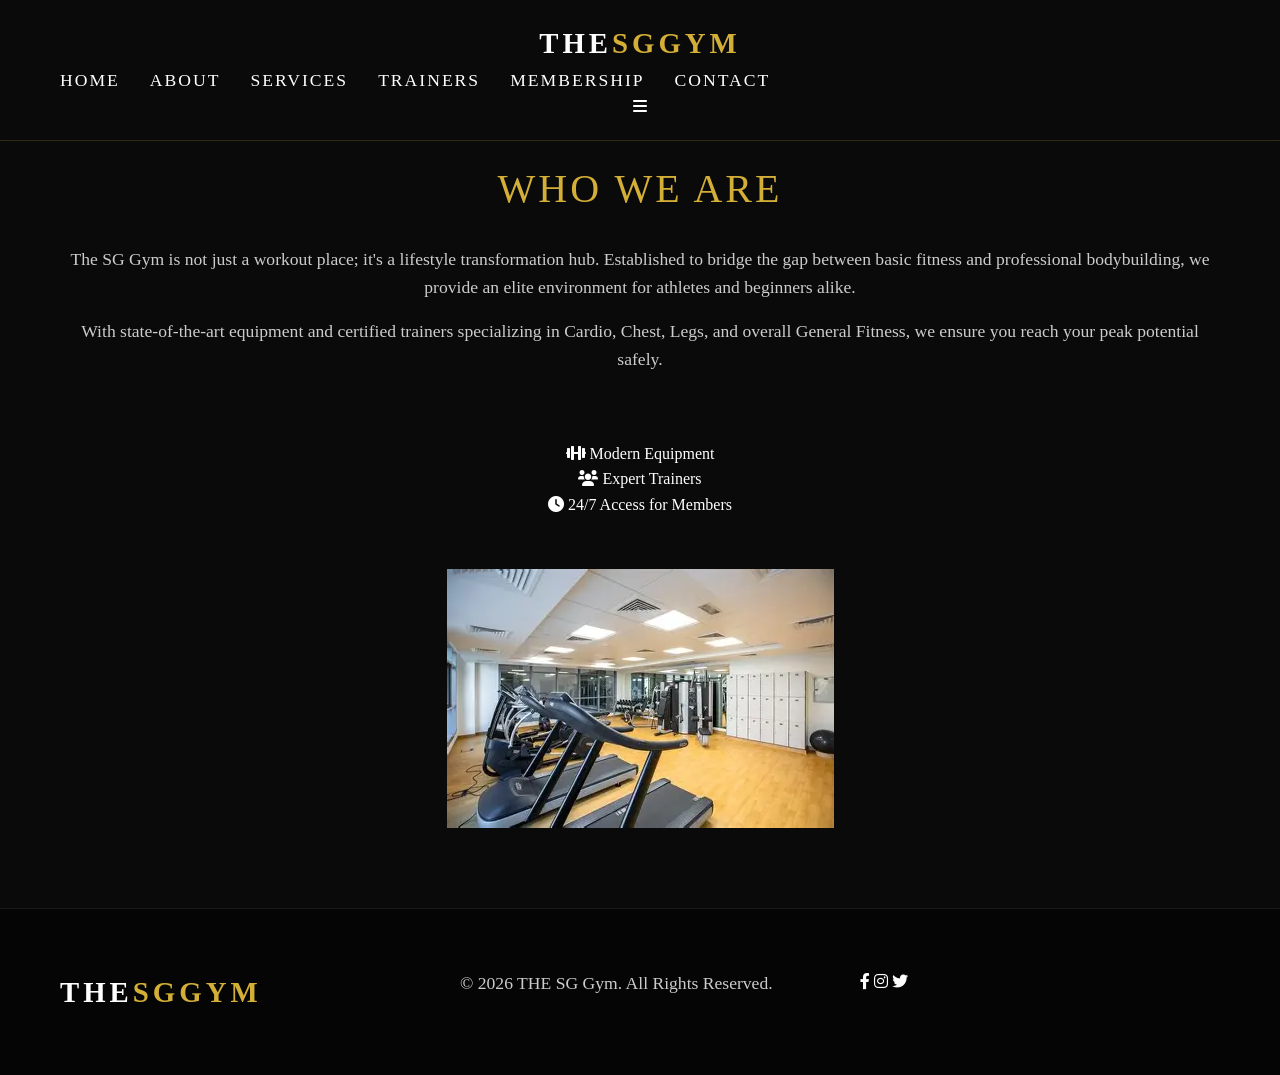
<file: about.html>
<!DOCTYPE html>
<html lang="en">
<head>
    <meta charset="UTF-8">
    <meta name="viewport" content="width=device-width, initial-scale=1.0">
    <meta name="description" content="The SG Gym - Best Fitness Center in Gurgaon, Manesar, Pachgaon. Join now for Cardio, Chest, Leg training and more.">
    <title>The SG Gym | Transform Your Body</title>
    <link rel="stylesheet" href="style.css">
    <!-- Google Fonts -->
    <link rel="preconnect" href="https://fonts.googleapis.com">
    <link rel="preconnect" href="https://fonts.gstatic.com" crossorigin>
    <link href="https://fonts.googleapis.com/css2?family=Montserrat:wght@400;600;700;900&family=Oswald:wght@500;700&display=swap" rel="stylesheet">
    <!-- Font Awesome for Icons -->
    <link rel="stylesheet" href="https://cdnjs.cloudflare.com/ajax/libs/font-awesome/6.0.0/css/all.min.css">
</head>
<body>

    <!-- Navigation -->
    <nav class="navbar">
        <div class="container">
            <div class="logo">The<span>SG</span><span>Gym</span></div>
            <ul class="nav-links">
                <li><a href="index.html">Home</a></li>
                <li><a href="about.html">About</a></li>
                <li><a href="services.html">Services</a></li>
                <li><a href="trainers.html">Trainers</a></li>
                <li><a href="membership.html">Membership</a></li>
                <li><a href="contact.html">Contact</a></li>
            </ul>
            <div class="hamburger">
                <i class="fas fa-bars"></i>
            </div>
        </div>
    </nav>

<br>
<br>
<br>

  <!-- About Section -->
    <section id="about" class="about section-padding">
        <div class="container">
            <div class="section-heading">
                <h2>Who We Are</h2>
                <div class="line"></div>
            </div>
            <div class="about-grid">
                <div class="about-text">
                    <p>The SG Gym is not just a workout place; it's a lifestyle transformation hub. Established to bridge the gap between basic fitness and professional bodybuilding, we provide an elite environment for athletes and beginners alike.</p>
                    <p>With state-of-the-art equipment and certified trainers specializing in Cardio, Chest, Legs, and overall General Fitness, we ensure you reach your peak potential safely.</p><br><br>
                    <ul class="features-list">
                        <li><i class="fas fa-dumbbell"></i> Modern Equipment</li>
                        <li><i class="fas fa-users"></i> Expert Trainers</li>
                        <li><i class="fas fa-clock"></i> 24/7 Access for Members</li><br><br>
                    </ul>
                </div>
                <div class="about-image" style="display: flex; justify-content: center;">
                    <img src="gyminterior.jpg" alt="Gym Interior" >
               </div>
            </div>
        </div>
    </section>

  <!-- Footer -->
    <footer>
        <div class="container">
            <div class="footer-content">
                <div class="logo">The<span>SG</span><span>Gym</span></div>
                <p>&copy; 2026 THE SG Gym. All Rights Reserved.</p>
                <div class="social-links">
                    <a href="#"><i class="fab fa-facebook-f"></i></a>
                    <a href="#"><i class="fab fa-instagram"></i></a>
                    <a href="#"><i class="fab fa-twitter"></i></a>
                </div>
            </div>
        </div>
    </footer>

</body>
</html>
</file>
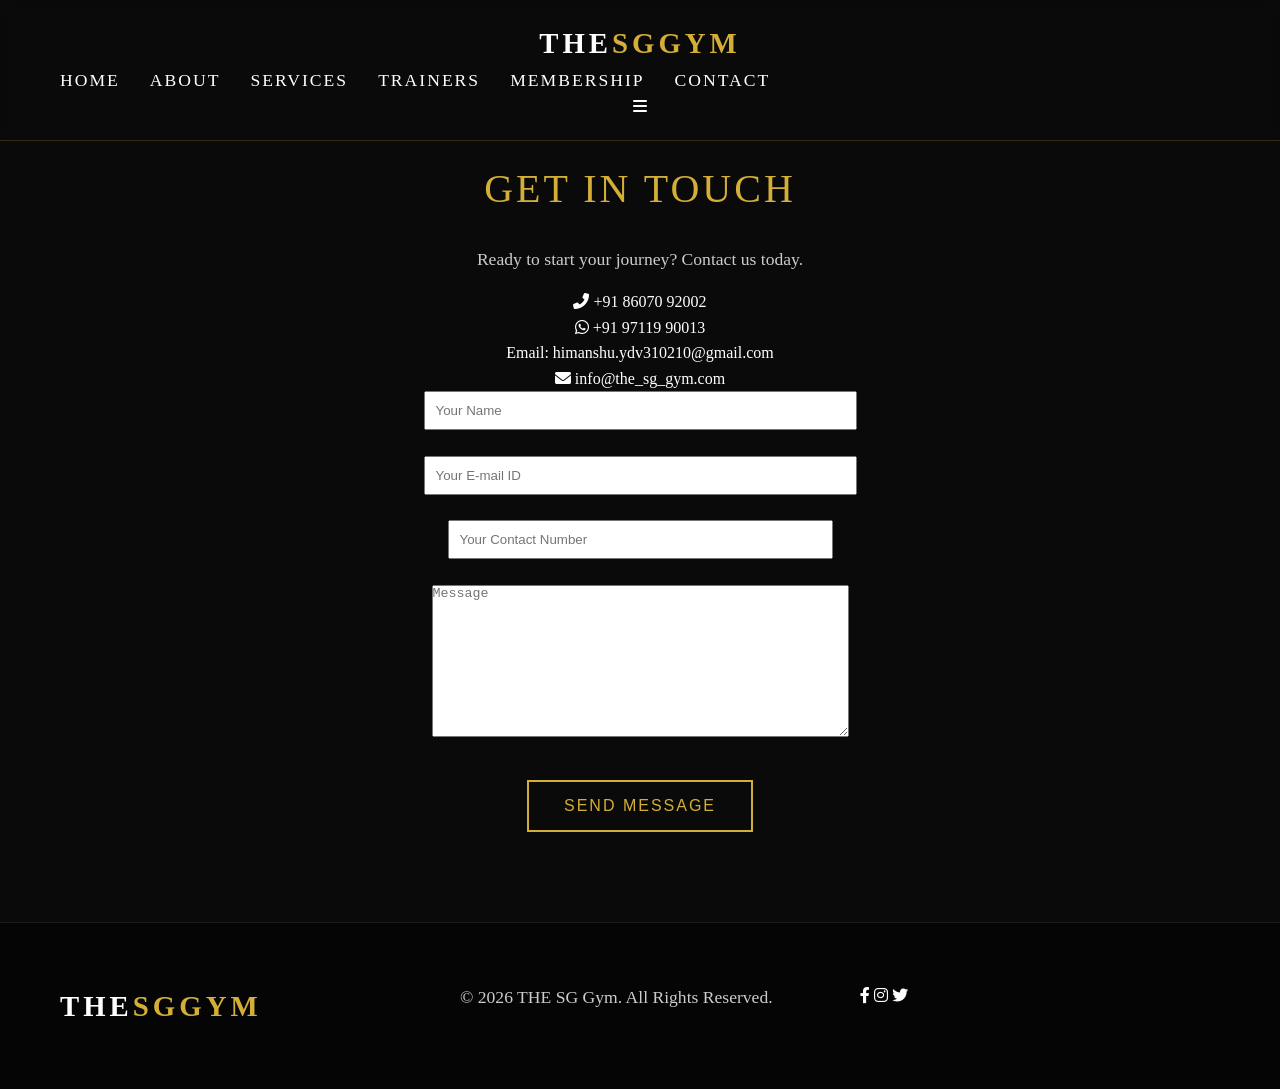
<file: contact.html>
<!DOCTYPE html>
<html lang="en">
<head>
    <meta charset="UTF-8">
    <meta name="viewport" content="width=device-width, initial-scale=1.0">
    <meta name="description" content="The SG Gym - Best Fitness Center in Gurgaon, Manesar, Pachgaon. Join now for Cardio, Chest, Leg training and more.">
    <title>The SG Gym | Transform Your Body</title>
    <link rel="stylesheet" href="style.css">
    <!-- Google Fonts -->
    <link rel="preconnect" href="https://fonts.googleapis.com">
    <link rel="preconnect" href="https://fonts.gstatic.com" crossorigin>
    <link href="https://fonts.googleapis.com/css2?family=Montserrat:wght@400;600;700;900&family=Oswald:wght@500;700&display=swap" rel="stylesheet">
    <!-- Font Awesome for Icons -->
    <link rel="stylesheet" href="https://cdnjs.cloudflare.com/ajax/libs/font-awesome/6.0.0/css/all.min.css">
</head>
<body>

    <!-- Navigation -->
    <nav class="navbar">
        <div class="container">
            <div class="logo">The<span>SG</span><span>Gym</span></div>
            <ul class="nav-links">
                <li><a href="index.html">Home</a></li>
                <li><a href="about.html">About</a></li>
                <li><a href="services.html">Services</a></li>
                <li><a href="trainers.html">Trainers</a></li>
                <li><a href="membership.html">Membership</a></li>
                <li><a href="contact.html">Contact</a></li>
            </ul>
            <div class="hamburger">
                <i class="fas fa-bars"></i>
            </div>
        </div>
    </nav>

<br>
<br>
<br>

    <!-- Contact Section -->
    <section id="contact" class="contact section-padding">
        <div class="container">
            <div class="contact-wrapper">
                <div class="contact-info">
                    <h2>Get In Touch</h2>
                    <p>Ready to start your journey? Contact us today.</p>
                    <div class="info-item">
                        <i class="fas fa-phone-alt"></i>
                        <span>+91 86070 92002</span>
                    </div>
                    <div class="info-item">
                        <i class="fab fa-whatsapp"></i>
                        <span>+91 97119 90013</span><br>
                        <span>Email: himanshu.ydv310210@gmail.com</span>
                    </div>
                    <div class="info-item">
                        <i class="fas fa-envelope"></i>
                        <span>info@the_sg_gym.com</span>
                    </div>
                </div>
                <form class="contact-form" action="mailto:himanshu.ydv
310210@gmail.com" method="post">
                    <input type="text" placeholder="Your Name" style="padding:10px; width="300px" size="50" required><br><br>
                    <input type="text" placeholder="Your E-mail ID" style="padding:10px; width="300px" size="50" required><br><br>
                    <input type="number" placeholder="Your Contact Number" style="width:385px; padding:10px;" required><br><br>
                    <textarea placeholder="Message" rows="10" cols="50"></textarea><br><br>
                    <button type="submit" class="btn btn-primary">Send Message</button>
                </form>
            </div>
        </div>
    </section>

  <!-- Footer -->
    <footer>
        <div class="container">
            <div class="footer-content">
                <div class="logo">The<span>SG</span><span>Gym</span></div>
                <p>&copy; 2026 THE SG Gym. All Rights Reserved.</p>
                <div class="social-links">
                    <a href="#"><i class="fab fa-facebook-f"></i></a>
                    <a href="#"><i class="fab fa-instagram"></i></a>
                    <a href="#"><i class="fab fa-twitter"></i></a>
                </div>
            </div>
        </div>
    </footer>

</body>
</html>
</file>
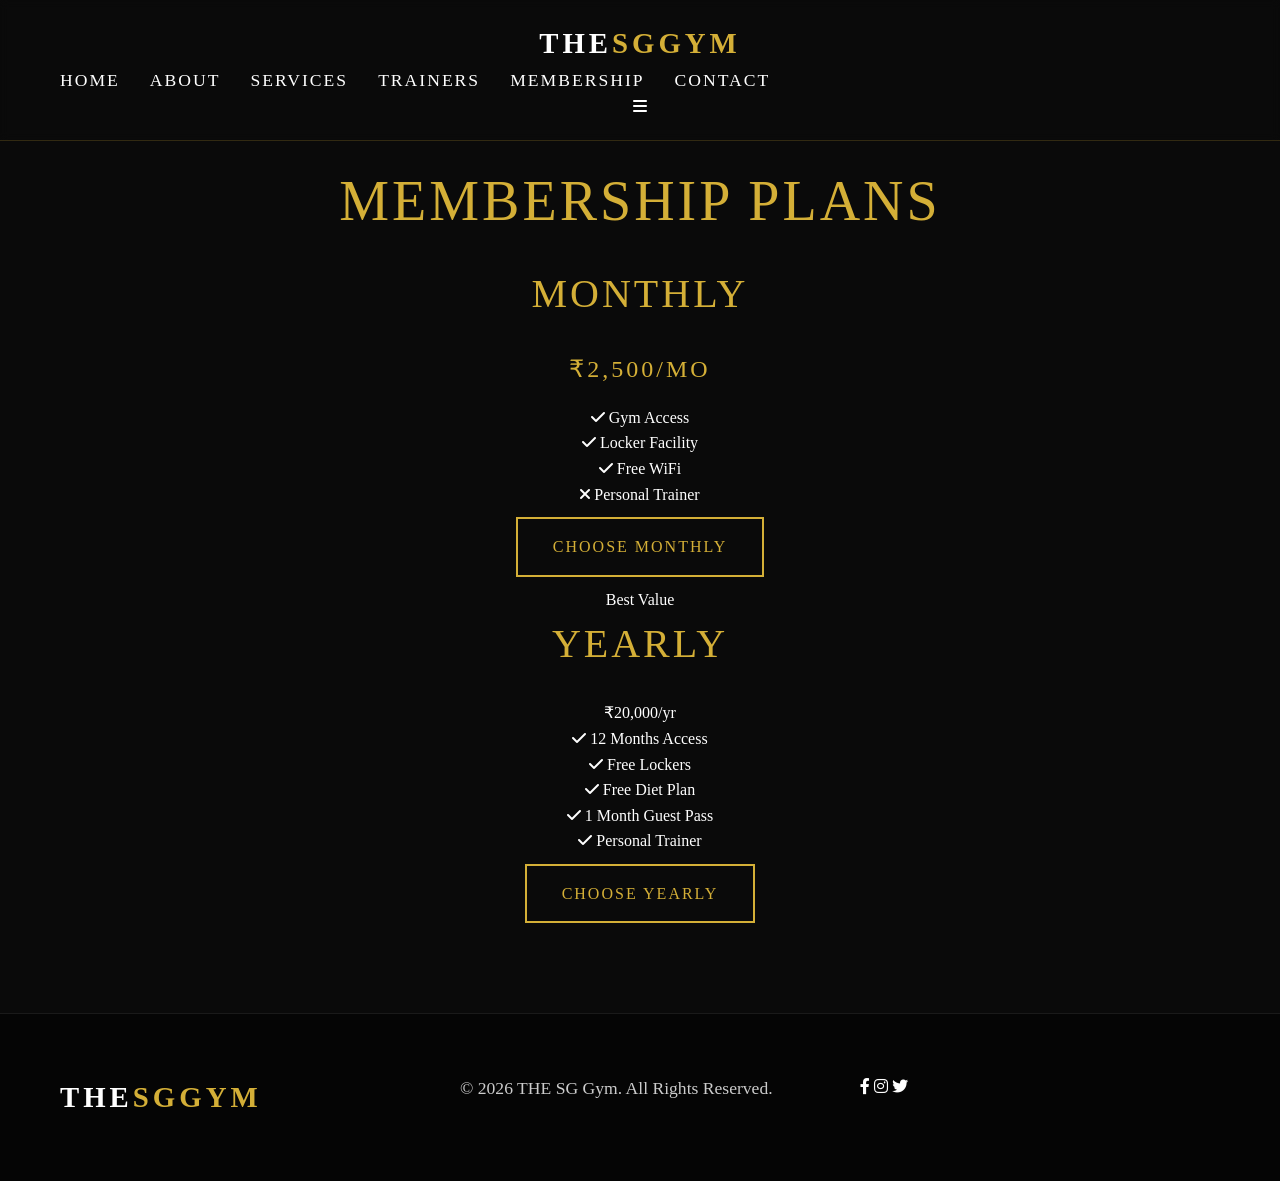
<file: membership.html>
<!DOCTYPE html>
<html lang="en">
<head>
    <meta charset="UTF-8">
    <meta name="viewport" content="width=device-width, initial-scale=1.0">
    <meta name="description" content="The SG Gym - Best Fitness Center in Gurgaon, Manesar, Pachgaon. Join now for Cardio, Chest, Leg training and more.">
    <title>The SG Gym | Transform Your Body</title>
    <link rel="stylesheet" href="style.css">
    <!-- Google Fonts -->
    <link rel="preconnect" href="https://fonts.googleapis.com">
    <link rel="preconnect" href="https://fonts.gstatic.com" crossorigin>
    <link href="https://fonts.googleapis.com/css2?family=Montserrat:wght@400;600;700;900&family=Oswald:wght@500;700&display=swap" rel="stylesheet">
    <!-- Font Awesome for Icons -->
    <link rel="stylesheet" href="https://cdnjs.cloudflare.com/ajax/libs/font-awesome/6.0.0/css/all.min.css">
</head>
<body>

    <!-- Navigation -->
    <nav class="navbar">
        <div class="container">
            <div class="logo">The<span>SG</span><span>Gym</span></div>
            <ul class="nav-links">
                <li><a href="index.html">Home</a></li>
                <li><a href="about.html">About</a></li>
                <li><a href="services.html">Services</a></li>
                <li><a href="trainers.html">Trainers</a></li>
                <li><a href="membership.html">Membership</a></li>
                <li><a href="contact.html">Contact</a></li>
            </ul>
            <div class="hamburger">
                <i class="fas fa-bars"></i>
            </div>
        </div>
    </nav>

<br>
<br>
<br>

<!-- Membership Plans -->
    <section id="membership" class="pricing section-padding">
        <div class="container">
            <div class="section-heading">
                <h1>Membership Plans</h1>
                <div class="line"></div>
            </div>
            <div class="pricing-grid">
                <!-- Monthly Plan -->
                <div class="pricing-card">
                    <div class="price-header">
                        <h2>Monthly</h2>
                        <h3><div class="price">₹2,500<span>/mo</span></div></h3>
                    </div>
                    </h3><ul class="features">
                        <li><i class="fas fa-check"></i> Gym Access</li>
                        <li><i class="fas fa-check"></i> Locker Facility</li>
                        <li><i class="fas fa-check"></i> Free WiFi</li>
                        <li class="disabled"><i class="fas fa-times"></i> Personal Trainer</li>
                    </ul></h3>
                    <a href="contact.html" class="btn btn-outline">Choose Monthly</a>
                </div>
                <!-- Yearly Plan -->
                <div class="pricing-card popular">
                    <div class="tag">Best Value</div>
                    <div class="price-header">
                        <h2>Yearly</h2>
                        <div class="price">₹20,000<span>/yr</span></div>
                    </div>
                    <ul class="features">
                        <li><i class="fas fa-check"></i> 12 Months Access</li>
                        <li><i class="fas fa-check"></i> Free Lockers</li>
                        <li><i class="fas fa-check"></i> Free Diet Plan</li>
                        <li><i class="fas fa-check"></i> 1 Month Guest Pass</li>
                        <li><i class="fas fa-check"></i> Personal Trainer</li>
                    </ul>
                    <a href="contact.html" class="btn btn-outline">Choose Yearly</a>
                </div>
            </div>
        </div>
    </section>

  <!-- Footer -->
    <footer>
        <div class="container">
            <div class="footer-content">
                <div class="logo">The<span>SG</span><span>Gym</span></div>
                <p>&copy; 2026 THE SG Gym. All Rights Reserved.</p>
                <div class="social-links">
                    <a href="#"><i class="fab fa-facebook-f"></i></a>
                    <a href="#"><i class="fab fa-instagram"></i></a>
                    <a href="#"><i class="fab fa-twitter"></i></a>
                </div>
            </div>
        </div>
    </footer>

</body>
</body>
</file>
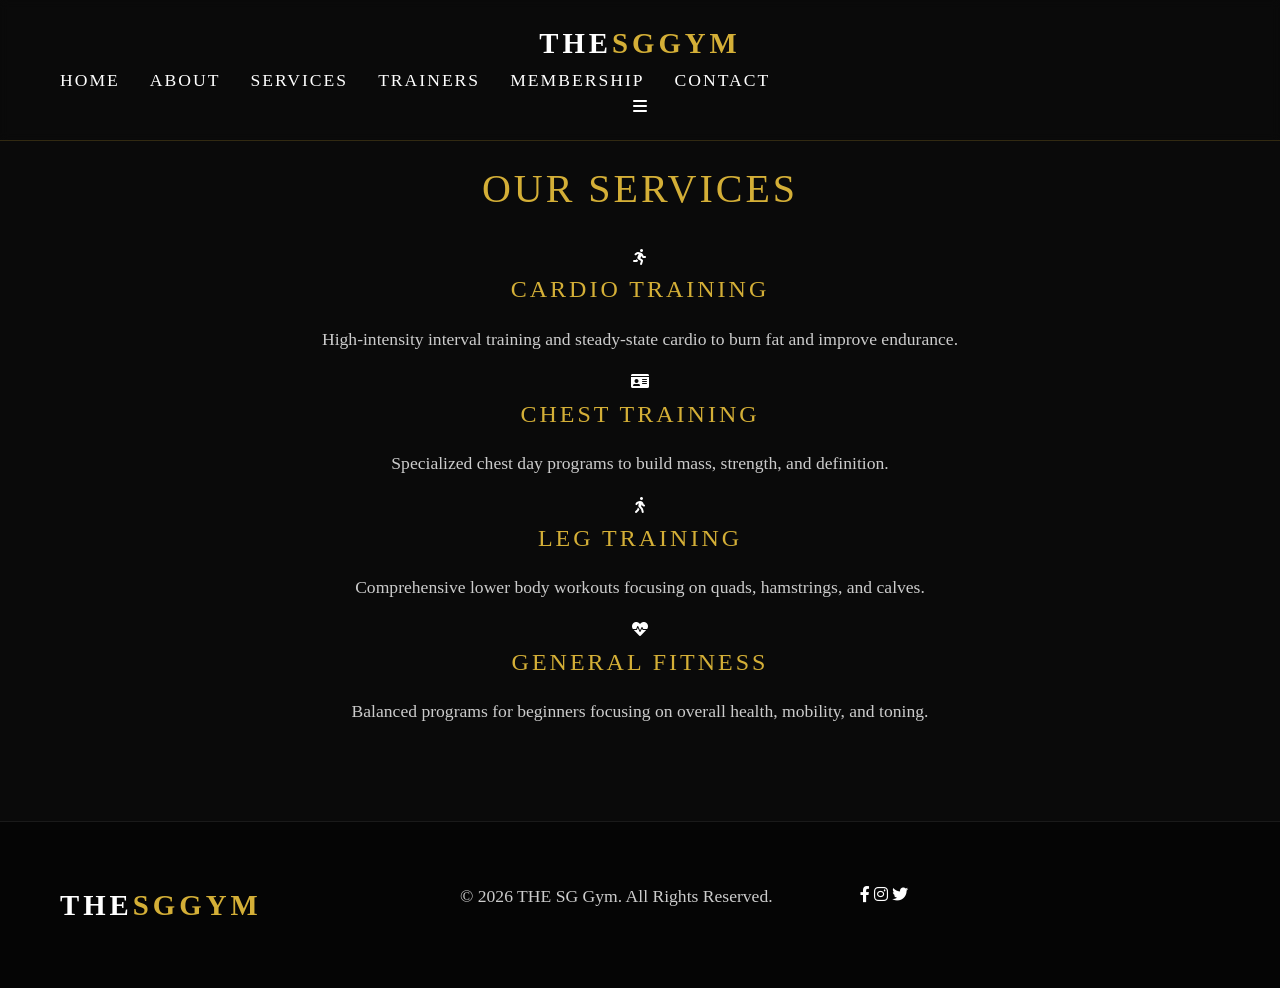
<file: services.html>
<!DOCTYPE html>
<html lang="en">
<head>
    <meta charset="UTF-8">
    <meta name="viewport" content="width=device-width, initial-scale=1.0">
    <meta name="description" content="The SG Gym - Best Fitness Center in Gurgaon, Manesar, Pachgaon. Join now for Cardio, Chest, Leg training and more.">
    <title>The SG Gym | Transform Your Body</title>
    <link rel="stylesheet" href="style.css">
    <!-- Google Fonts -->
    <link rel="preconnect" href="https://fonts.googleapis.com">
    <link rel="preconnect" href="https://fonts.gstatic.com" crossorigin>
    <link href="https://fonts.googleapis.com/css2?family=Montserrat:wght@400;600;700;900&family=Oswald:wght@500;700&display=swap" rel="stylesheet">
    <!-- Font Awesome for Icons -->
    <link rel="stylesheet" href="https://cdnjs.cloudflare.com/ajax/libs/font-awesome/6.0.0/css/all.min.css">
</head>
<body>

    <!-- Navigation -->
    <nav class="navbar">
        <div class="container">
            <div class="logo">The<span>SG</span><span>Gym</span></div>
            <ul class="nav-links">
                <li><a href="index.html">Home</a></li>
                <li><a href="about.html">About</a></li>
                <li><a href="services.html">Services</a></li>
                <li><a href="trainers.html">Trainers</a></li>
                <li><a href="membership.html">Membership</a></li>
                <li><a href="contact.html">Contact</a></li>
            </ul>
            <div class="hamburger">
                <i class="fas fa-bars"></i>
            </div>
        </div>
    </nav>

<br>
<br>
<br>



    <!-- Services Section -->
    <section id="services" class="services section-padding">
        <div class="container">
            <div class="section-heading">
                <h2>Our Services</h2>
                <div class="line"></div>
            </div>
            <div class="services-grid">
                <div class="service-card">
                    <i class="fas fa-running"></i>
                    <h3>Cardio Training</h3>
                    <p>High-intensity interval training and steady-state cardio to burn fat and improve endurance.</p>
                </div>
                <div class="service-card">
                    <i class="fas fa-id-card"></i>
                    <h3>Chest Training</h3>
                    <p>Specialized chest day programs to build mass, strength, and definition.</p>
                </div>
                <div class="service-card">
                    <i class="fas fa-walking"></i>
                    <h3>Leg Training</h3>
                    <p>Comprehensive lower body workouts focusing on quads, hamstrings, and calves.</p>
                </div>
                <div class="service-card">
                    <i class="fas fa-heartbeat"></i>
                    <h3>General Fitness</h3>
                    <p>Balanced programs for beginners focusing on overall health, mobility, and toning.</p>
                </div>
            </div>
        </div>
    </section>

  <!-- Footer -->
    <footer>
        <div class="container">
            <div class="footer-content">
                <div class="logo">The<span>SG</span><span>Gym</span></div>
                <p>&copy; 2026 THE SG Gym. All Rights Reserved.</p>
                <div class="social-links">
                    <a href="#"><i class="fab fa-facebook-f"></i></a>
                    <a href="#"><i class="fab fa-instagram"></i></a>
                    <a href="#"><i class="fab fa-twitter"></i></a>
                </div>
            </div>
        </div>
    </footer>

</body>
</html>
</file>
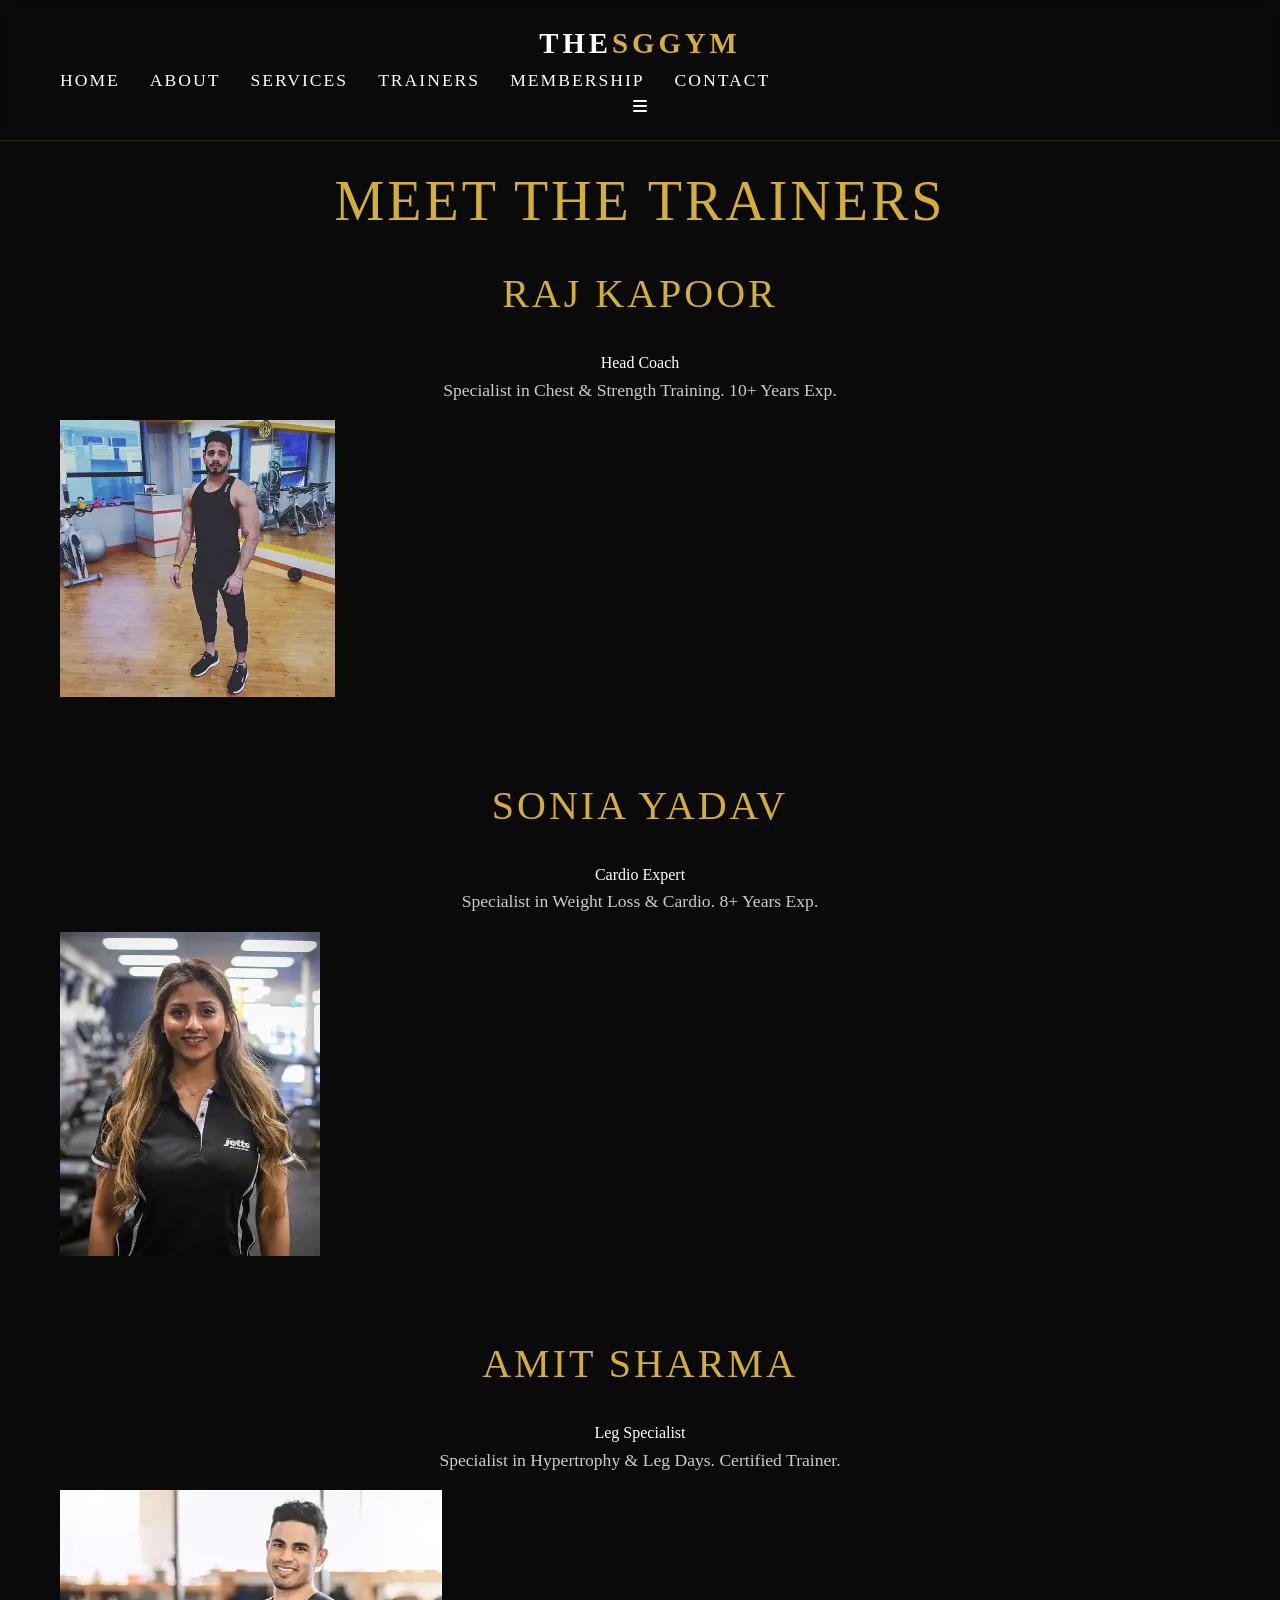
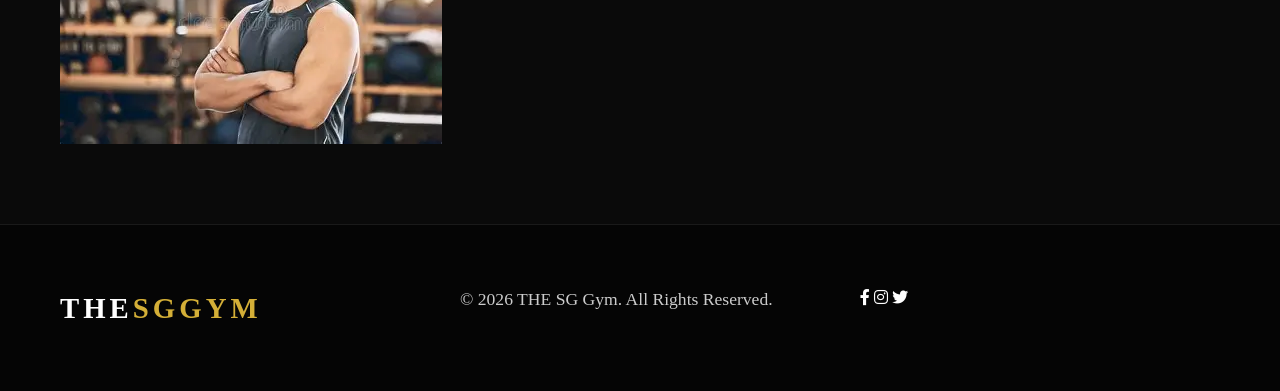
<file: trainers.html>
<!DOCTYPE html>
<html lang="en">
<head>
    <meta charset="UTF-8">
    <meta name="viewport" content="width=device-width, initial-scale=1.0">
    <meta name="description" content="The SG Gym - Best Fitness Center in Gurgaon, Manesar, Pachgaon. Join now for Cardio, Chest, Leg training and more.">
    <title>The SG Gym | Transform Your Body</title>
    <link rel="stylesheet" href="style.css">
    <!-- Google Fonts -->
    <link rel="preconnect" href="https://fonts.googleapis.com">
    <link rel="preconnect" href="https://fonts.gstatic.com" crossorigin>
    <link href="https://fonts.googleapis.com/css2?family=Montserrat:wght@400;600;700;900&family=Oswald:wght@500;700&display=swap" rel="stylesheet">
    <!-- Font Awesome for Icons -->
    <link rel="stylesheet" href="https://cdnjs.cloudflare.com/ajax/libs/font-awesome/6.0.0/css/all.min.css">
</head>
<body>

    <!-- Navigation -->
    <nav class="navbar">
        <div class="container">
            <div class="logo">The<span>SG</span><span>Gym</span></div>
            <ul class="nav-links">
                <li><a href="index.html">Home</a></li>
                <li><a href="about.html">About</a></li>
                <li><a href="services.html">Services</a></li>
                <li><a href="trainers.html">Trainers</a></li>
                <li><a href="membership.html">Membership</a></li>
                <li><a href="contact.html">Contact</a></li>
            </ul>
            <div class="hamburger">
                <i class="fas fa-bars"></i>
            </div>
        </div>
    </nav>

<br>
<br>
<br>

<!-- Trainers Section -->
    <section id="trainers" class="trainers section-padding">
        <div class="container">
            <div class="section-heading">
                <h1>Meet The Trainers</h1>
                <div class="line"></div>
            </div>
            <div class="trainers-grid">
                <!-- Trainer 1 -->
                <div class="trainer-card">
                      <h2>Raj Kapoor</h2>
                    <span class="badge">Head Coach</span>
                    <p>Specialist in Chest & Strength Training. 10+ Years Exp.</p>
                    <div class="trainer-img">
                        <img src="rajkapoor.jpg" alt="Trainer">
                         </div>            
                </div><br><br><br>
                <!-- Trainer 2 -->
                <div class="trainer-card">
                  <h2>Sonia Yadav</h2>
                         <span class="badge">Cardio Expert</span>
                            <p>Specialist in Weight Loss & Cardio. 8+ Years Exp.</p>
                    <div class="trainer-img">
                        <img src="soniayadav.jpg" alt="Trainer">
                      </div>
                </div><br><br><br>
                <!-- Trainer 3 -->
                <div class="trainer-card">
                  <h2>Amit Sharma</h2>
                    <span class="badge">Leg Specialist</span>
                    <p>Specialist in Hypertrophy & Leg Days. Certified Trainer.</p>
                    <div class="trainer-img">
                        <img src="amitsharma.jpg" alt="Trainer">
                    </div>
                </div>
            </div>
        </div>
    </section>

  <!-- Footer -->
    <footer>
        <div class="container">
            <div class="footer-content">
                <div class="logo">The<span>SG</span><span>Gym</span></div>
                <p>&copy; 2026 THE SG Gym. All Rights Reserved.</p>
                <div class="social-links">
                    <a href="#"><i class="fab fa-facebook-f"></i></a>
                    <a href="#"><i class="fab fa-instagram"></i></a>
                    <a href="#"><i class="fab fa-twitter"></i></a>
                </div>
            </div>
        </div>
    </footer>

</body>
</html>
</file>
<file: style.css>
/* style.css */

/* --- Reset & Variables --- */
:root {
    --color-black: #0A0A0A;
    --color-charcoal: #1A1A1A;
    --color-gold: #D4AF37;
    --color-gold-hover: #b5952f;
    --color-white: #FFFFFF;
    --font-primary: "Copperplate Gothic Light", Copperplate, "Times New Roman", serif;
    --transition: all 0.3s ease;
}

* {
    margin: 0;
    padding: 0;
    box-sizing: border-box;
}

body {
    font-family: var(--font-primary);
    background-color: var(--color-black);
    color: var(--color-white);
    line-height: 1.6;
    text-align: center;
}

a {
    text-decoration: none;
    color: inherit;
    transition: var(--transition);
}

ul {
    list-style: none;
}

img {
    max-width: 100%;
    display: block;
}

/* --- Typography --- */
h1, h2, h3, h4 {
    text-transform: uppercase;
    letter-spacing: 3px;
    font-weight: normal;
    color: var(--color-gold);
}

h1 { font-size: 3.5rem; margin-bottom: 1rem; }
h2 { font-size: 2.5rem; margin-bottom: 1.5rem; }
h3 { font-size: 1.5rem; margin-bottom: 1rem; }

p {
    margin-bottom: 1rem;
    font-size: 1.1rem;
    color: #cccccc;
}

/* --- Layout Utilities --- */
.container {
    max-width: 1200px;
    margin: 0 auto;
    padding: 0 20px;
}

.section-padding {
    padding: 80px 0;
}

/* --- Navigation Bar --- */
.navbar {
    position: fixed;
    top: 0;
    width: 100%;
    padding: 20px 0;
    background: rgba(10, 10, 10, 0.8); /* Transparent over hero */
    backdrop-filter: blur(5px);
    z-index: 1000;
    transition: var(--transition);
    border-bottom: 1px solid rgba(212, 175, 55, 0.2);
}

.nav-container {
    display: flex;
    justify-content: space-between;
    align-items: center;
    max-width: 1200px;
    margin: 0 auto;
    padding: 0 20px;
}

.logo {
    font-size: 1.8rem;
    color: var(--color-white);
    font-weight: bold;
    letter-spacing: 4px;
    text-transform: uppercase;
}

.logo span {
    color: var(--color-gold);
}

.nav-links {
    display: flex;
    gap: 30px;
}

.nav-links a {
    font-size: 1.1rem;
    text-transform: uppercase;
    letter-spacing: 2px;
    color: var(--color-white);
    position: relative;
}

.nav-links a::after {
    content: '';
    position: absolute;
    width: 0;
    height: 2px;
    bottom: -5px;
    left: 0;
    background-color: var(--color-gold);
    transition: var(--transition);
}

.nav-links a:hover {
    color: var(--color-gold);
}

.nav-links a:hover::after {
    width: 100%;
}

/* --- Buttons --- */
.btn {
    display: inline-block;
    padding: 15px 35px;
    border: 2px solid var(--color-gold);
    color: var(--color-gold);
    font-size: 1rem;
    text-transform: uppercase;
    letter-spacing: 2px;
    margin: 10px;
    cursor: pointer;
    background: transparent;
    transition: var(--transition);
}

.btn:hover {
    background-color: var(--color-gold);
    color: var(--color-black);
    transform: translateY(-3px);
    box-shadow: 0 5px 15px rgba(212, 175, 55, 0.3);
}

.btn-small {
    padding: 10px 25px;
    font-size: 0.9rem;
}

/* --- Hero Section --- */
.hero {
    height: 100vh;
    background-image: linear-gradient(rgba(0, 0, 0, 0.7), rgba(0, 0, 0, 0.7)), 
                      url('https://images.unsplash.com/photo-1534438327276-14e5300c3a76?ixlib=rb-1.2.1&auto=format&fit=crop&w=1920&q=80');
    background-size: cover;
    background-position: center;
    background-attachment: fixed;
    display: flex;
    justify-content: center;
    align-items: center;
    text-align: center;
    padding-top: 60px; /* Navbar offset */
}

.hero-content {
    max-width: 800px;
    padding: 20px;
}

.hero-subtitle {
    font-size: 1.2rem;
    color: var(--color-white);
    letter-spacing: 2px;
    margin-bottom: 30px;
}

/* --- Features/Cards Grid --- */
.grid-container {
    display: grid;
    grid-template-columns: repeat(auto-fit, minmax(300px, 1fr));
    gap: 30px;
    margin-top: 40px;
}

.card {
    background-color: var(--color-charcoal);
    padding: 40px 20px;
    border: 1px solid rgba(255, 255, 255, 0.05);
    transition: var(--transition);
    text-align: center;
}

.card:hover {
    border-color: var(--color-gold);
    transform: translateY(-10px);
    box-shadow: 0 10px 20px rgba(0, 0, 0, 0.5);
}

.card-icon {
    font-size: 3rem;
    color: var(--color-gold);
    margin-bottom: 20px;
}

/* --- Pricing --- */
.price-card {
    background-color: var(--color-charcoal);
    padding: 50px 20px;
    border: 1px solid rgba(255, 255, 255, 0.1);
    position: relative;
    overflow: hidden;
}

.price-card.featured {
    border: 2px solid var(--color-gold);
    transform: scale(1.05);
    z-index: 2;
}

.price-card.featured:hover {
    transform: scale(1.08);
}

.price-amount {
    font-size: 2.5rem;
    color: var(--color-white);
    margin: 20px 0;
    font-weight: bold;
}

.price-features li {
    margin-bottom: 15px;
    color: #cccccc;
}

/* --- Contact Form --- */
.form-group {
    margin-bottom: 20px;
    text-align: left;
}

.form-control {
    width: 100%;
    padding: 15px;
    background-color: var(--color-charcoal);
    border: 1px solid #333;
    color: var(--color-white);
    font-family: var(--font-primary);
    font-size: 1rem;
}

.form-control:focus {
    outline: none;
    border-color: var(--color-gold);
}

/* --- Footer --- */
footer {
    background-color: #050505;
    padding: 60px 0 20px;
    border-top: 1px solid var(--color-charcoal);
}

.footer-content {
    display: grid;
    grid-template-columns: repeat(auto-fit, minmax(250px, 1fr));
    gap: 40px;
    text-align: left;
    margin-bottom: 40px;
}

.footer-col h4 {
    margin-bottom: 20px;
    font-size: 1.2rem;
}

.footer-col ul li {
    margin-bottom: 10px;
    color: #888;
}

.footer-col ul li a:hover {
    color: var(--color-gold);
}

.copyright {
    text-align: center;
    color: #555;
    padding-top: 20px;
    border-top: 1px solid var(--color-charcoal);
}

/* --- Responsive --- */
@media (max-width: 768px) {
    h1 { font-size: 2.5rem; }
    h2 { font-size: 2rem; }
    
    .nav-links {
        display: none; /* Simplified for pure CSS - in real production requires JS or checkbox hack */
    }
    
    /* Simple Mobile Menu Placeholder */
    .navbar {
        justify-content: center;
    }
    .nav-links { 
        display: flex; 
        gap: 15px;
        flex-wrap: wrap;
        justify-content: center;
    }
    
    .price-card.featured {
        transform: scale(1);
    }
}
</file>
